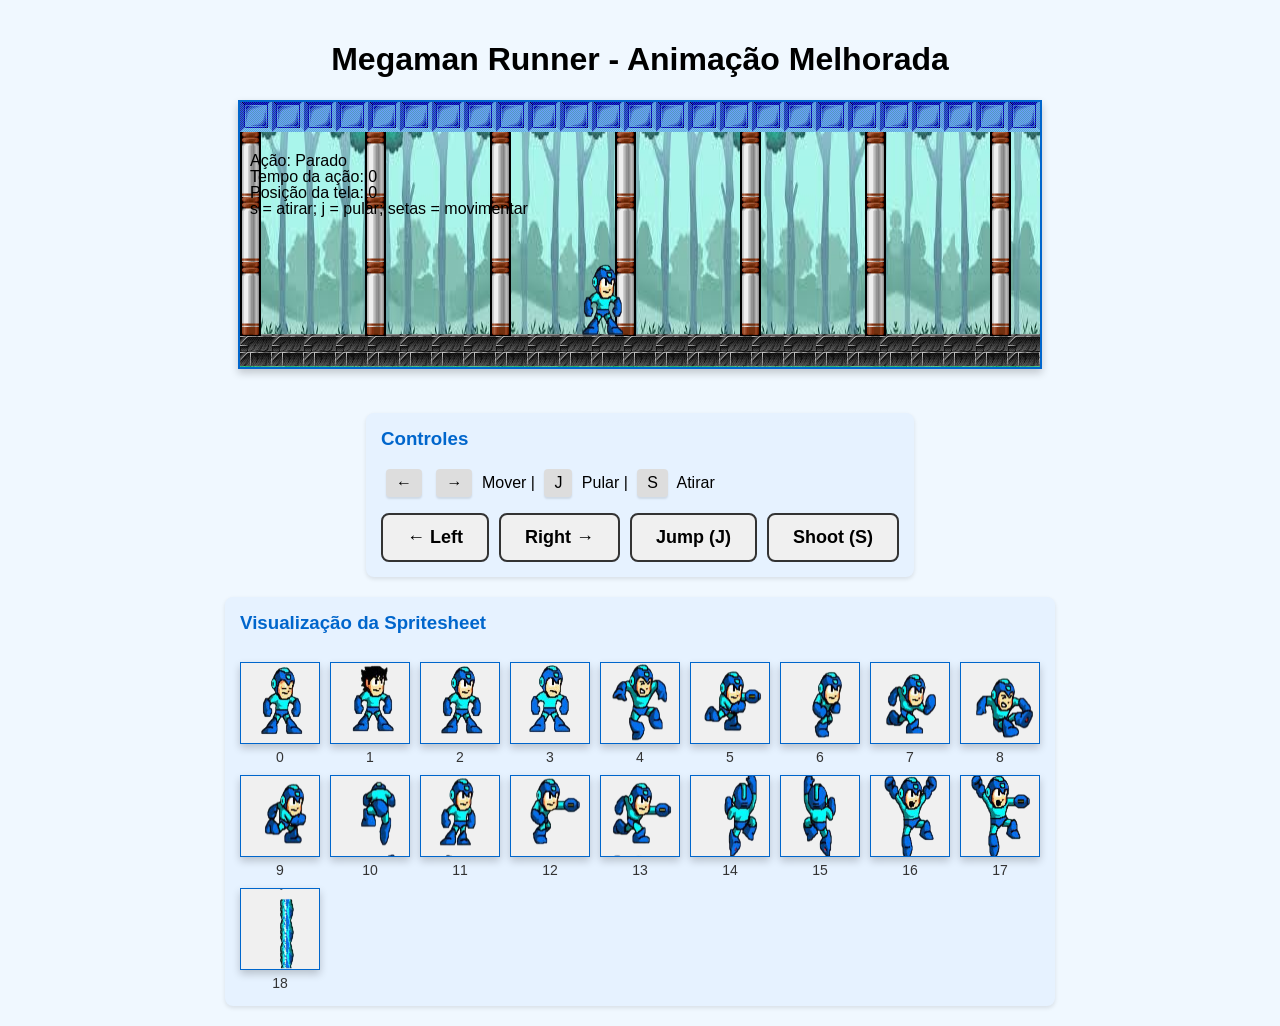
<file: index.html>
<!DOCTYPE html>
<html lang="pt-BR">
<head>
    <meta charset="UTF-8">
    <meta name="viewport" content="width=device-width, initial-scale=1.0">
    <title>Jogo Megaman - Animação por Sprites</title>
    <link rel="icon" href="data:image/svg+xml,<svg xmlns='http://www.w3.org/2000/svg' viewBox='0 0 100 100'><text y='0.9em' font-size='90'>🎮</text></svg>"/>
    <link rel="stylesheet" href="css/images.css" data-precedence="next">        
</head>
<body>
    <h1>Megaman Runner - Animação Melhorada</h1>
    <div class="game-container">
        <canvas id="gameCanvas" width="800" height="265"></canvas>
    </div>
    <div class="controls">
        <h3>Controles</h3>
        <p><span class="key">←</span> <span class="key">→</span> Mover | <span class="key">J</span> Pular | <span class="key">S</span> Atirar</p>
        
        <div class="mobile-controls">
            <button id="btnLeft" class="game-btn">← Left</button>
            <button id="btnRight" class="game-btn">Right →</button>
            <button id="btnJump" class="game-btn">Jump (J)</button>
            <button id="btnShoot" class="game-btn">Shoot (S)</button>
        </div>
    </div>
    <div class="sprite-preview" id="spritePreview"></div>    
</body>
</html>
<script src="js/script.js"></script>
</file>
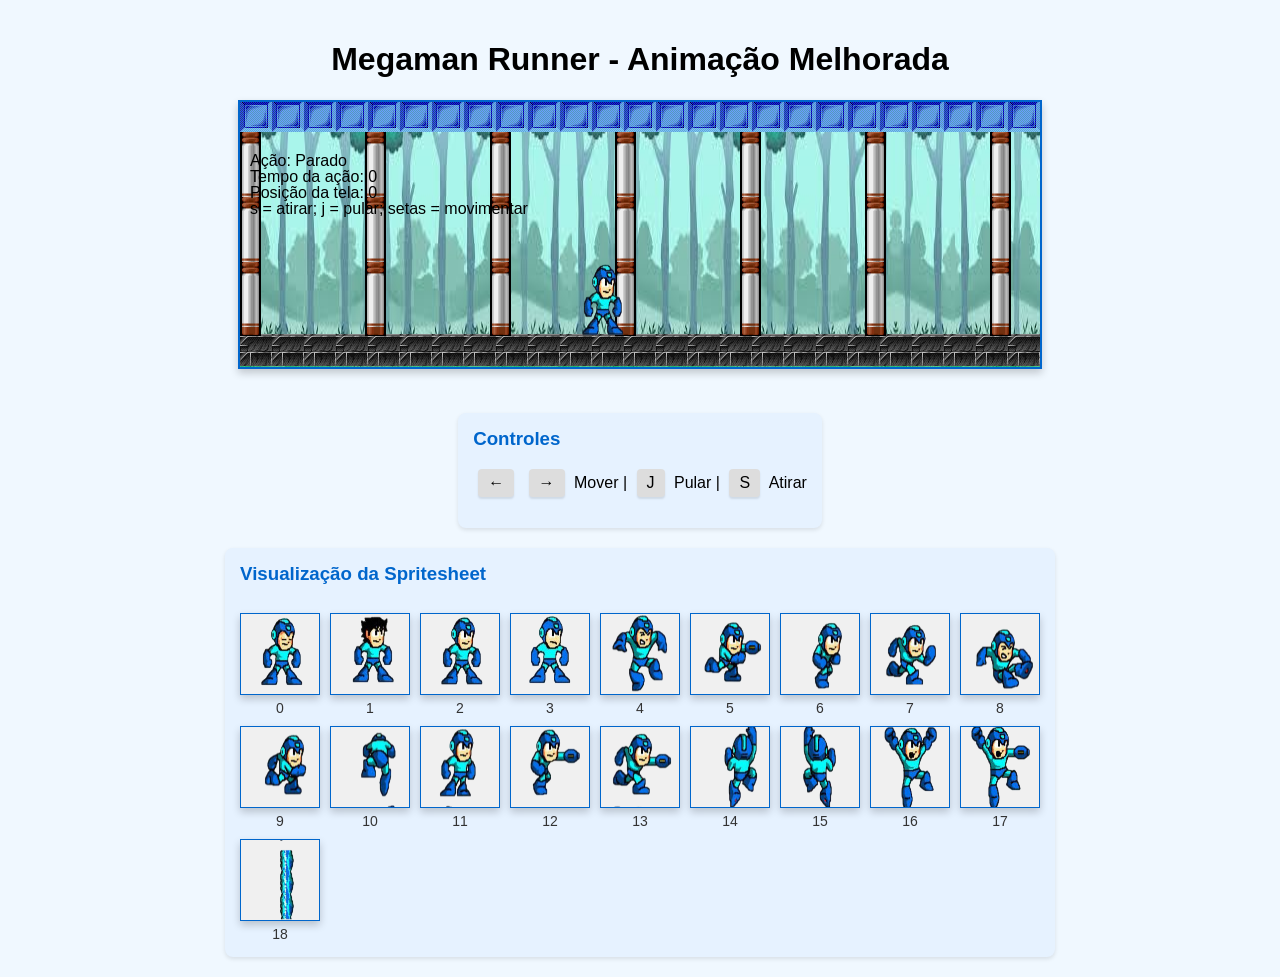
<file: Animation.html>
<!DOCTYPE html>
<html lang="pt-BR">
<head>
    <meta charset="UTF-8">
    <meta name="viewport" content="width=device-width, initial-scale=1.0">
    <title>Jogo Megaman - Animação por Sprites</title>
    <link rel="stylesheet" href="css/images.css" data-precedence="next">        
</head>
<body>
    <h1>Megaman Runner - Animação Melhorada</h1>
    <div class="game-container">
        <canvas id="gameCanvas" width="800" height="265"></canvas>
    </div>
    <div class="controls">
        <h3>Controles</h3>
        <p><span class="key">←</span> <span class="key">→</span> Mover | <span class="key">J</span> Pular | <span class="key">S</span> Atirar</p>
    </div>
    <div class="sprite-preview" id="spritePreview"></div>    
</body>
</html>
<script src="js/script.js"></script>
</file>
<file: css/images.css>
body {
    margin: 0;
    padding: 20px;
    font-family: Arial, sans-serif;
    background-color: #f0f8ff;
    display: flex;
    flex-direction: column;
    align-items: center;
}
.game-container {
    position: relative;
    margin-bottom: 20px;
}
canvas {
    border: 2px solid #0066cc;
    background-color: #f0f0f0;
    box-shadow: 0 4px 8px rgba(0, 0, 0, 0.2);
}
.controls {
    background-color: #e6f2ff;
    padding: 15px;
    border-radius: 8px;
    margin-top: 20px;
    box-shadow: 0 2px 4px rgba(0, 0, 0, 0.1);
    max-width: 800px;
}
.controls h3 {
    margin-top: 0;
    color: #0066cc;
}
.key {
    display: inline-block;
    background-color: #ddd;
    padding: 5px 10px;
    border-radius: 4px;
    margin: 0 5px;
    box-shadow: 0 2px 2px rgba(0, 0, 0, 0.1);
}
.sprite-preview {
    margin-top: 20px;
    background-color: #e6f2ff;
    padding: 15px;
    border-radius: 8px;
    box-shadow: 0 2px 4px rgba(0, 0, 0, 0.1);
    max-width: 800px;
    display: flex;
    flex-wrap: wrap;
    gap: 10px;
}
.sprite-preview h3 {
    width: 100%;
    color: #0066cc;
    margin-top: 0;
}
.sprite-frame {
    display: flex;
    flex-direction: column;
    align-items: center;
}
.sprite-frame canvas {
    border: 1px solid #0066cc;
}
.sprite-frame span {
    margin-top: 5px;
    font-size: 14px;
    color: #333;
}
.mobile-controls {
    margin-top: 15px;
    display: flex;
    gap: 10px;
    justify-content: center;
}
.game-btn {
    padding: 12px 24px;
    font-size: 18px;
    font-weight: bold;
    cursor: pointer;
    border-radius: 8px;
    border: 2px solid #333;
    background-color: #f0f0f0;
    user-select: none;
    -webkit-user-select: none;
    touch-action: manipulation;
}
.game-btn:active {
    background-color: #ccc;
}
</file>
